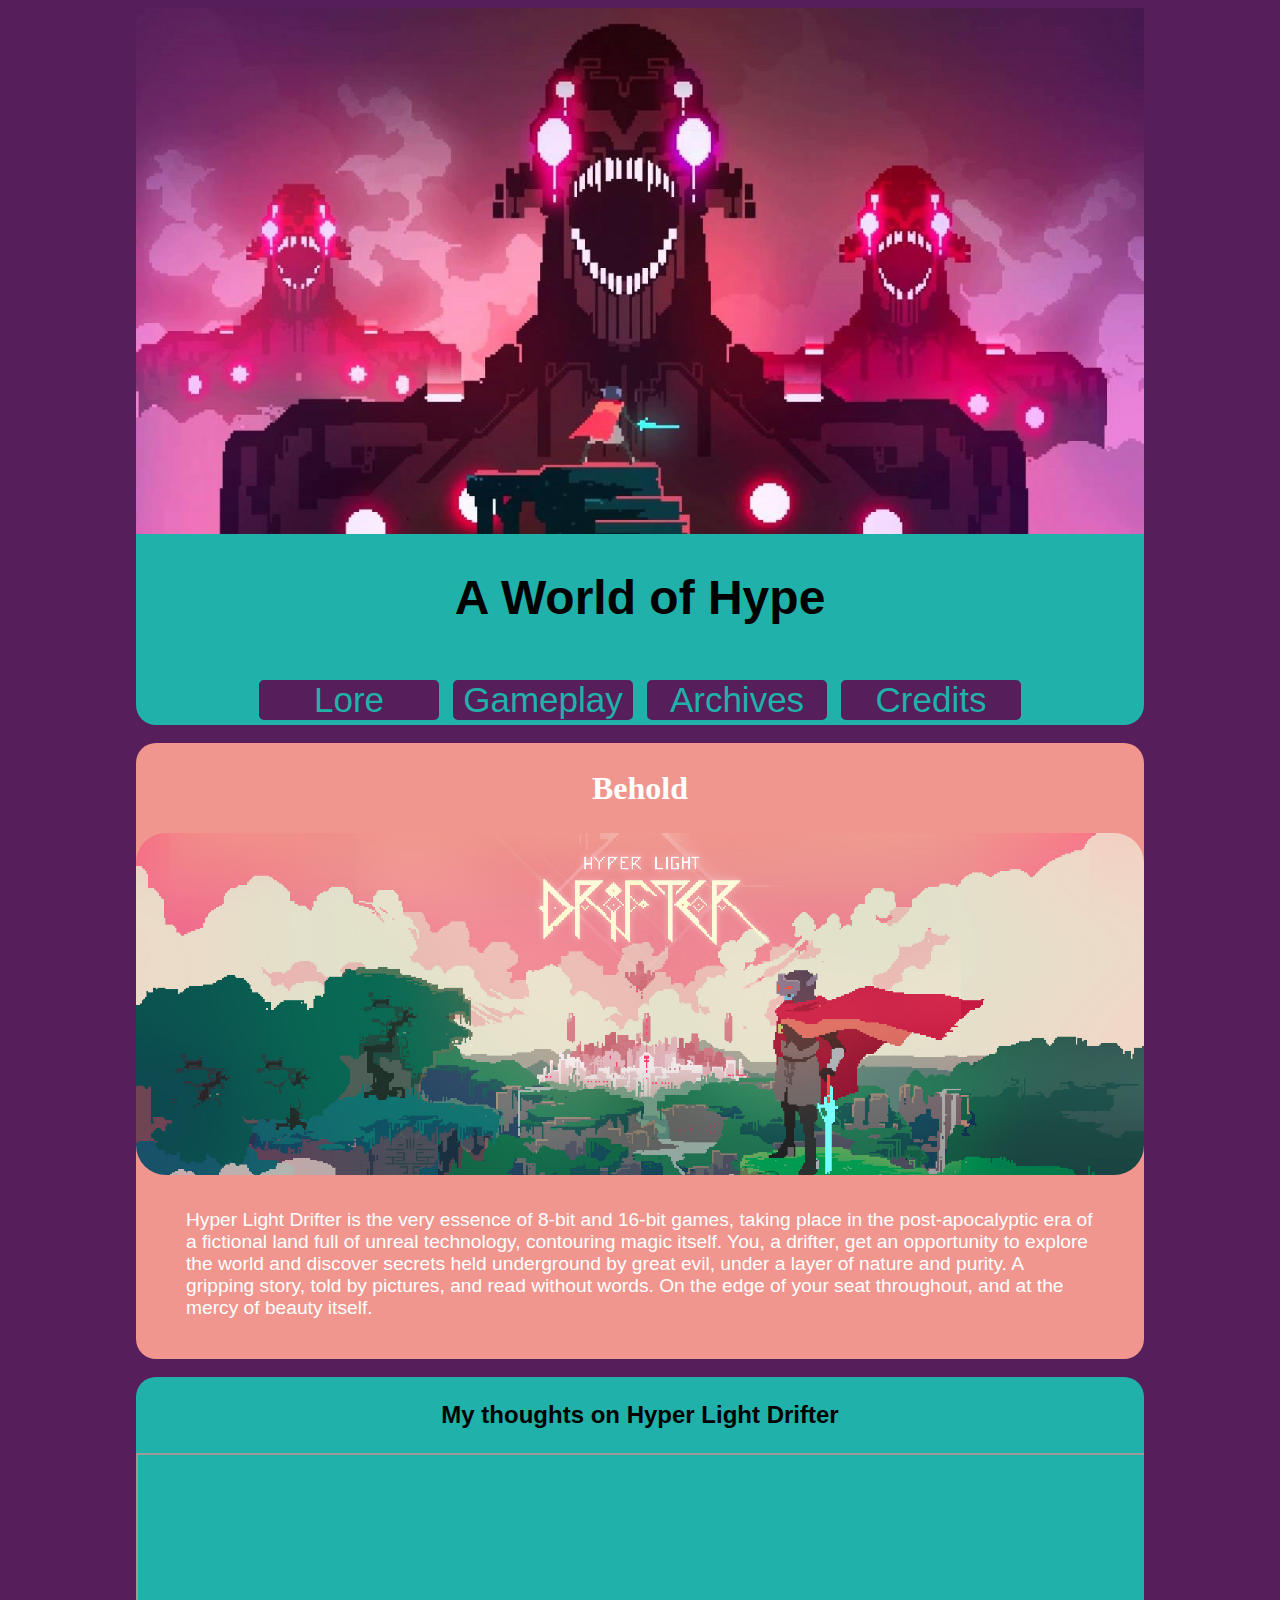
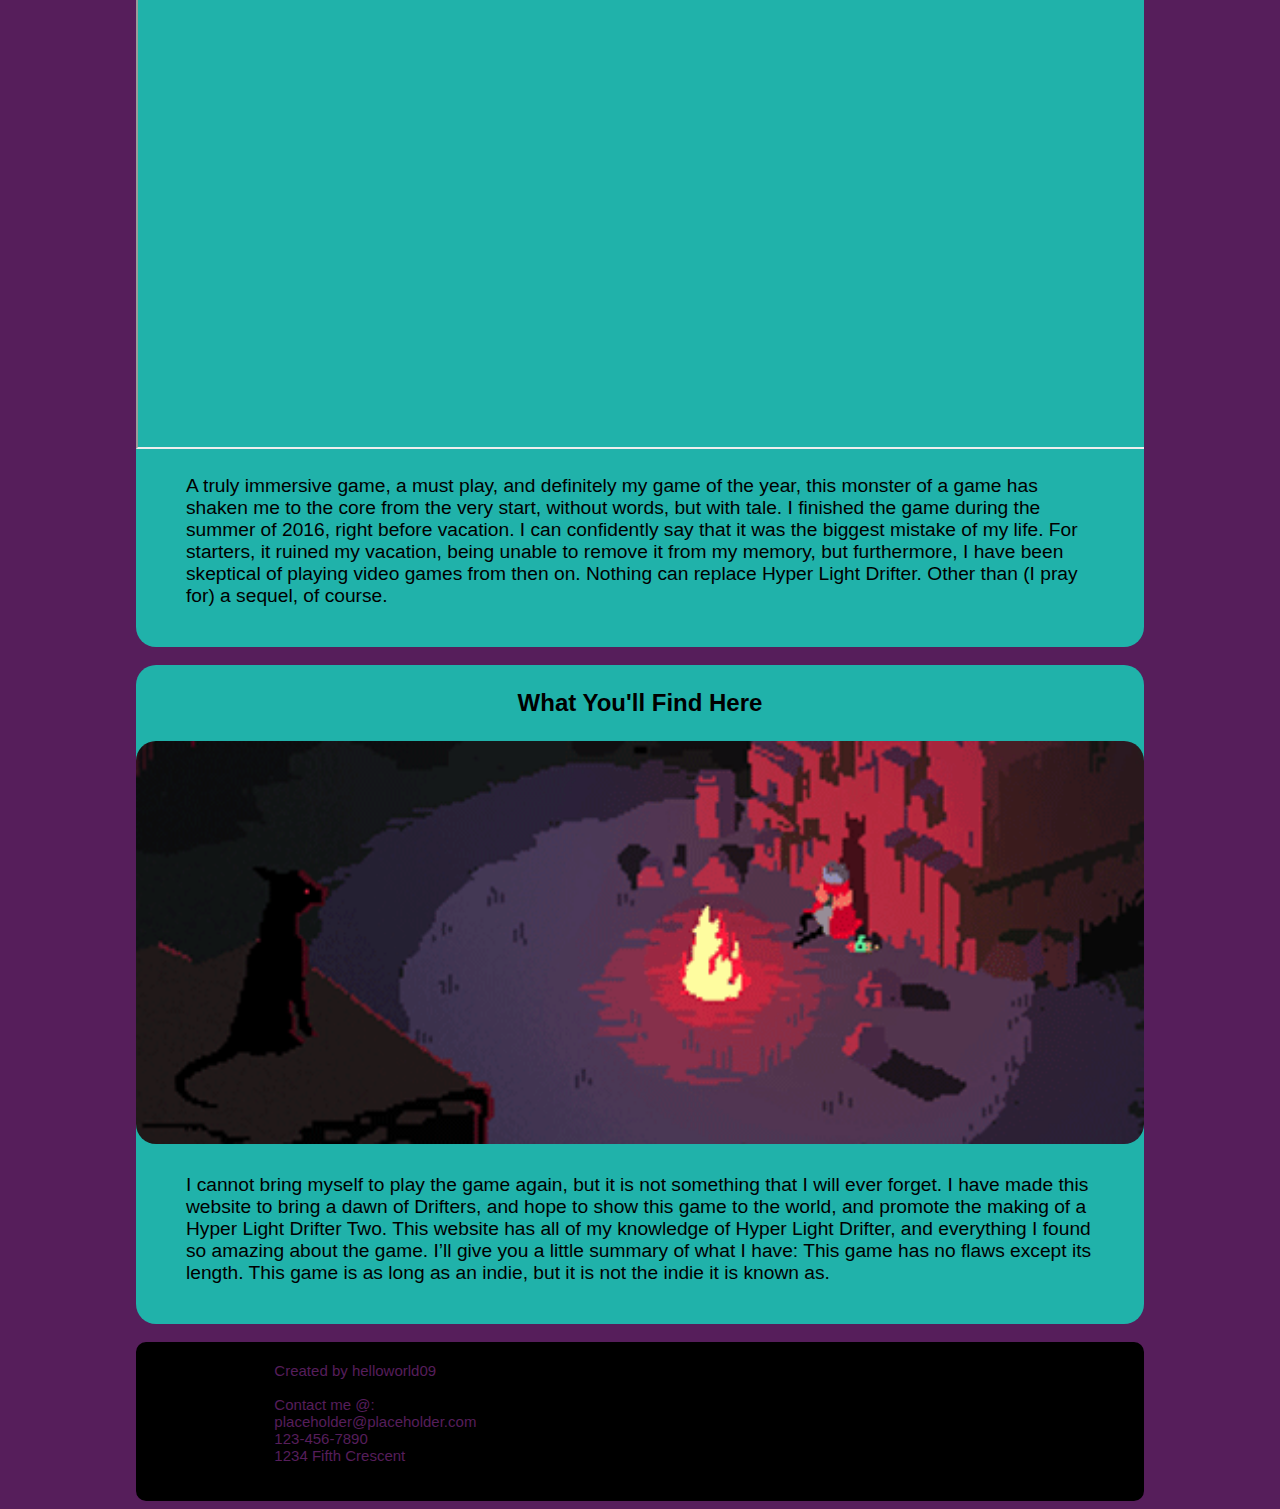
<file: index.html>
<!doctype html>
<html lang="en">
	<head>
		<meta charset="UTF-8">
		<link rel="stylesheet" type="text/css" href="cssFiles/index.css"/>
		<link rel="icon" href="favicon.ico" type="image/favicon.ico"/>
		<title>
			Hyper Light
		</title>
	</head>
	<body>
		<!--The menu is below-->
		<div class="menu">
			<a href="index.html">
				<img class="wide" src="images/wonder.jpg" alt="wonder.jpg"/>
			</a>
			<br/>
				<h1 class="menuTitle">
					A World of Hype
				</h1>
			<br/>
			
			<!--Above is the menu header. Below are the menu buttons-->
			
			<a class="menuLinks" href="lore.html">
				<div class="menuButton">
					Lore
				</div>
			</a>
			<a class="menuLinks" href="gameplay.html">
				<div class="menuButton">
					Gameplay
				</div>
			</a>
			<a class="menuLinks" href="gallery.html">
				<div class="menuButton">
				<!--The archives is just another name for the gallery
				It is still a photo Gallery-->
					Archives
				</div>
			</a>
			<a class="menuLinks" href="credits.html">
				<div class="menuButton">
					Credits
				</div>
			</a>
		</div>
		
		<br/>
		<!--Real body content begins here!!!!!!!!!!-->
		
		<div class="realContent1">
			<h2 class="subDiv">
				<span class="introTitle">Behold</span>
			</h2>
			<img class="webBanner" src="images/webBanner.jpg" alt="banner.jpg"/>
			<p class="subDiv">
				<!--Insert intro here.-->
				Hyper Light Drifter is the very essence of 8-bit and 16-bit games, taking place in the post-apocalyptic era of a fictional land full of unreal technology, contouring magic itself. You, a drifter, get an opportunity to explore the world and discover secrets held underground by great evil, under a layer of nature and purity. A gripping story, told by pictures, and read without words. On the edge of your seat throughout, and at the mercy of beauty itself.
			</p>
		</div>
		<br/>
		<div class="realContent">
			<h3 class="subDiv">
				My thoughts on Hyper Light Drifter
			</h3>
			<!--kept image as placeholder rmmbr to replace with ost video-->
			<div class="thoughtsVideoContainer">
				<iframe class="thoughtsVideo" src="https://www.youtube.com/embed/gj7F3hNFpEs?start=14&autoplay=1" allowfullscreen></iframe>
			</div>
			<p class="subDiv">
				<!--Insert thoughts here.-->
				A truly immersive game, a must play, and definitely my game of the year, this monster of a game has shaken me to the core from the very start, without words, but with tale. I finished the game during the summer of 2016, right before vacation. I can confidently say that it was the biggest mistake of my life. For starters, it ruined my vacation, being unable to remove it from my memory, but furthermore, I have been skeptical of playing video games from then on. Nothing can replace Hyper Light Drifter. Other than (I pray for) a sequel, of course.
			</p>
		</div>
		<br/>
		<div class="realContent">
			<h3 class="subDiv">
				What You'll Find Here
			</h3>
			<img class="bonfire" src="images/bonfire.gif" alt="bonfire.gif">
			<p class="subDiv">
				<!--Insert site info here.-->				
				I cannot bring myself to play the game again, but it is not something that I will ever forget. I have made this website to bring a dawn of Drifters, and hope to show this game to the world, and promote the making of a Hyper Light Drifter Two. This website has all of my knowledge of Hyper Light Drifter, and everything I found so amazing about the game. I’ll give you a little summary of what I have: This game has no flaws except its length. This game is as long as an indie, but it is not the indie it is known as.
			</p>
		</div>
		
		<br/>
		<!--Footer Begins Here!!!!!!!!!-->
		
		<footer>
			<pre class="foot">
				Created by helloworld09
				
				Contact me @:
				placeholder@placeholder.com
				123-456-7890
				1234 Fifth Crescent
			</pre>
		</footer>
	</body>
</html>
</file>
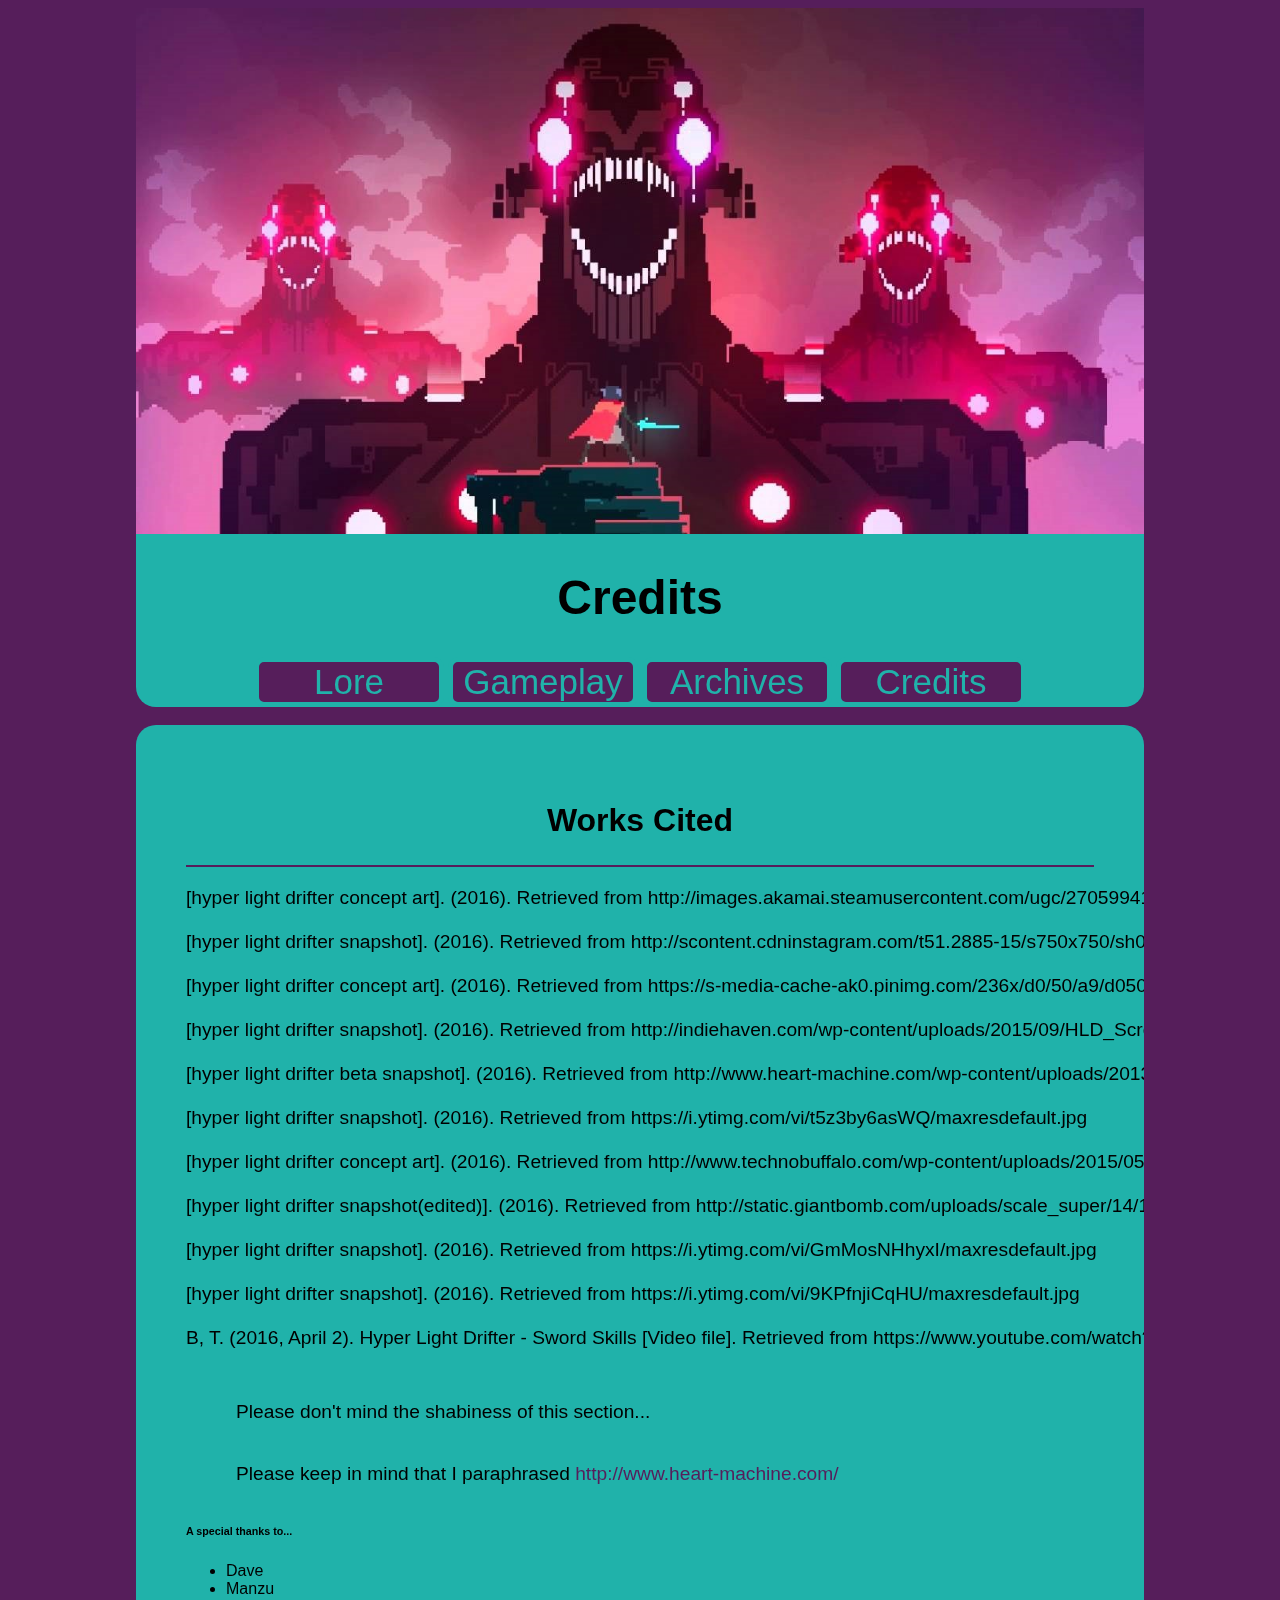
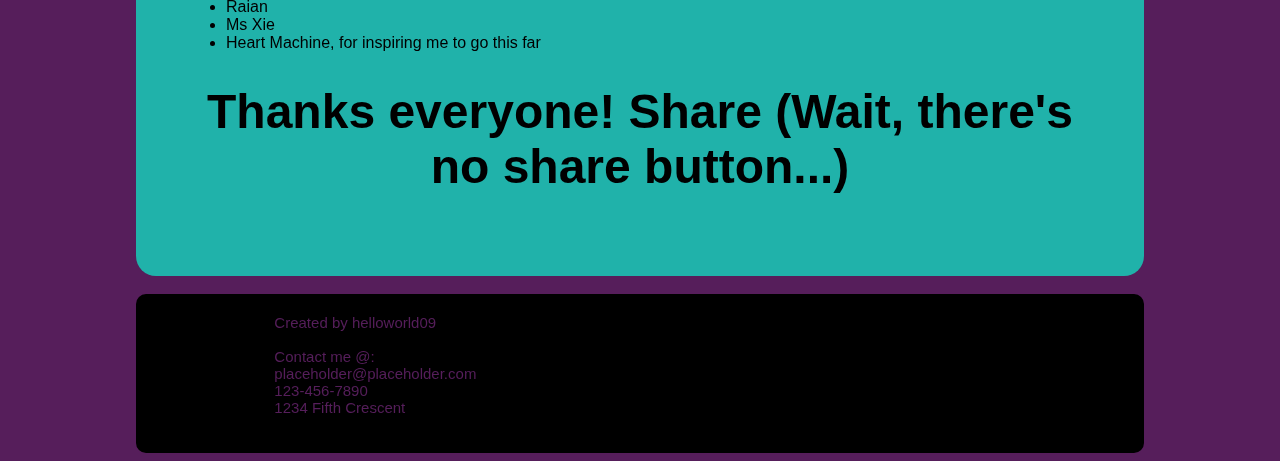
<file: credits.html>
<!doctype html>
<html lang="en">
	<head>
		<meta charset="UTF-8">
		<link rel="stylesheet" type="text/css" href="cssFiles/index.css"/>
		<link rel="icon" href="favicon.ico" type="image/favicon.ico"/>
		<title>
			Hyper Light
		</title>
	</head>
	<body>
		<div class="menu">
			<a href="index.html">
				<img class="wide" src="images/wonder.jpg" alt="wonder.jpg"/>
			</a>
			<br/>
			<h1 class="menuTitle">
				Credits
			</h1>
			<!--Above is the menu header. Below are the menu buttons-->
			<a class="menuLinks" href="lore.html">
				<div class="menuButton">
					Lore
				</div>
			</a>
			<a class="menuLinks" href="gameplay.html">
				<div class="menuButton">
					Gameplay
				</div>
			</a>
			<a class="menuLinks" href="gallery.html">
				<div class="menuButton">
				<!--The archives is just another name for the gallery
				It is still a photo Gallery-->
					Archives
				</div>
			</a>
			<a class="menuLinks" href="credits.html">
				<div class="menuButton">
					Credits
				</div>
			</a>
		</div>
		
		<br/>
		<!--Real body content begins here!!!!!!!!!!-->
		<div class="citingPre">
			<h2 class="subDiv">
				Works Cited
			</h2>
			<hr/>
			<pre class="citings">
[hyper light drifter concept art]. (2016). Retrieved from http://images.akamai.steamusercontent.com/ugc/270599410822562771/B4A66DC48B9A52A4B1D9AC264DD3465FD59D9EAD/

[hyper light drifter snapshot]. (2016). Retrieved from http://scontent.cdninstagram.com/t51.2885-15/s750x750/sh0.08/e35/12950329_860948234033162_1648121858_n.jpg?ig_cache_key=MTIyMjM0NDc4NTc3MzExOTk4MQ%3D%3D.2

[hyper light drifter concept art]. (2016). Retrieved from https://s-media-cache-ak0.pinimg.com/236x/d0/50/a9/d050a961e95dbcf7e73a71b7c99b9f0d.jpg

[hyper light drifter snapshot]. (2016). Retrieved from http://indiehaven.com/wp-content/uploads/2015/09/HLD_ScreenS_2015PAX_01.png

[hyper light drifter beta snapshot]. (2016). Retrieved from http://www.heart-machine.com/wp-content/uploads/2013/10/HLD_Screenshot_BETA_entrance.png

[hyper light drifter snapshot]. (2016). Retrieved from https://i.ytimg.com/vi/t5z3by6asWQ/maxresdefault.jpg

[hyper light drifter concept art]. (2016). Retrieved from http://www.technobuffalo.com/wp-content/uploads/2015/05/Hyper-Light-Drifter-1.jpg

[hyper light drifter snapshot(edited)]. (2016). Retrieved from http://static.giantbomb.com/uploads/scale_super/14/143948/2826286-7544676463-tumbl.gif

[hyper light drifter snapshot]. (2016). Retrieved from https://i.ytimg.com/vi/GmMosNHhyxI/maxresdefault.jpg

[hyper light drifter snapshot]. (2016). Retrieved from https://i.ytimg.com/vi/9KPfnjiCqHU/maxresdefault.jpg

B, T. (2016, April 2). Hyper Light Drifter - Sword Skills [Video file]. Retrieved from https://www.youtube.com/watch?v=48qgqrDlXts
			</pre>
			<p class="subDiv">
				Please don't mind the shabiness of this section...
			</p>
			<p class="subDiv">
				Please keep in mind that I paraphrased <a href="https://www.heart-machine.com" id="normal">http://www.heart-machine.com/</a>
			</p>
			<h6 id="thanks">
				A special thanks to...
			</h6>
			<ul>
				<li>Dave</li>
				<li>Manzu</li>
				<li>Raian</li>
				<li>Ms Xie</li>
				<li>Heart Machine, for inspiring me to go this far</li>
			</ul>
			<h1 class="subDiv">
				Thanks everyone! Share (Wait, there's no share button...)
			</h1>
		</div>
		
		<br/>
		<!--Footer Starts here-->
		<footer>
			<pre class="foot">
				Created by helloworld09
				
				Contact me @:
				placeholder@placeholder.com
				123-456-7890
				1234 Fifth Crescent
			</pre>
		</footer>
	</body>
</html>
</file>
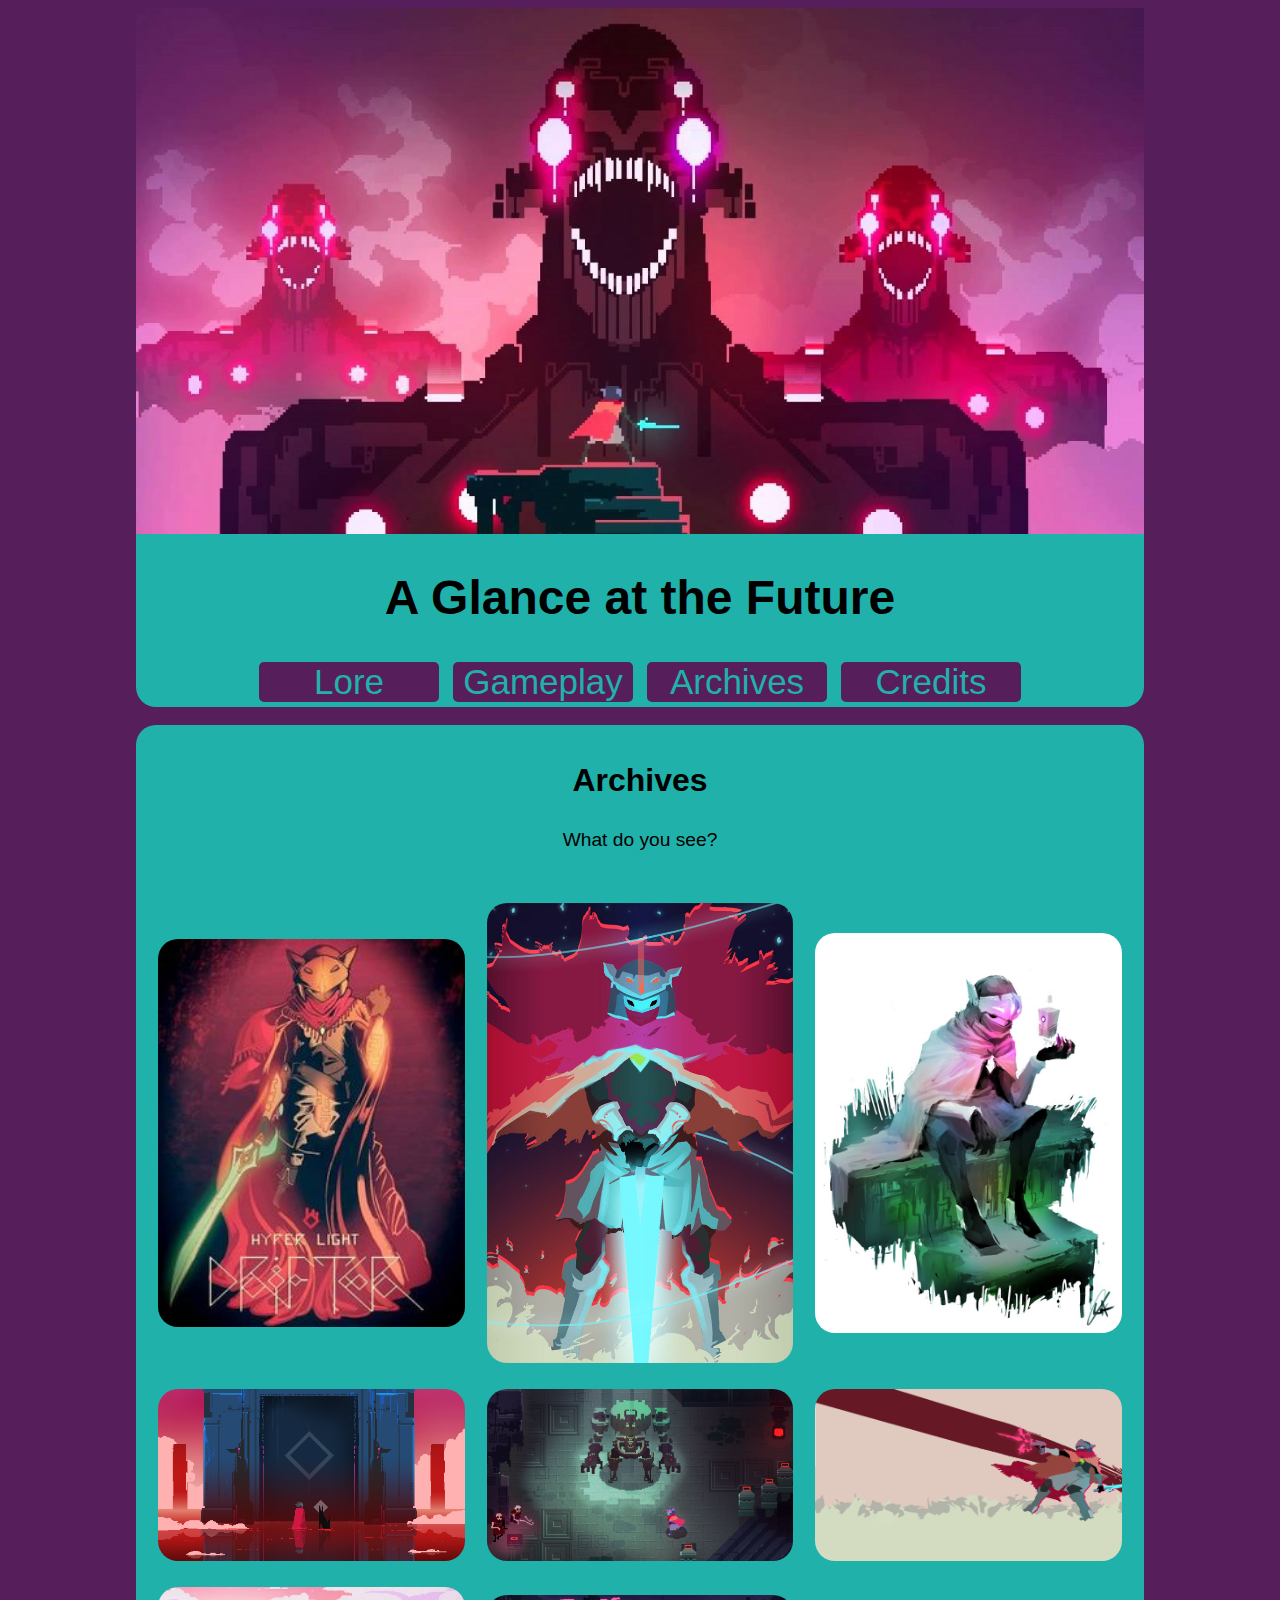
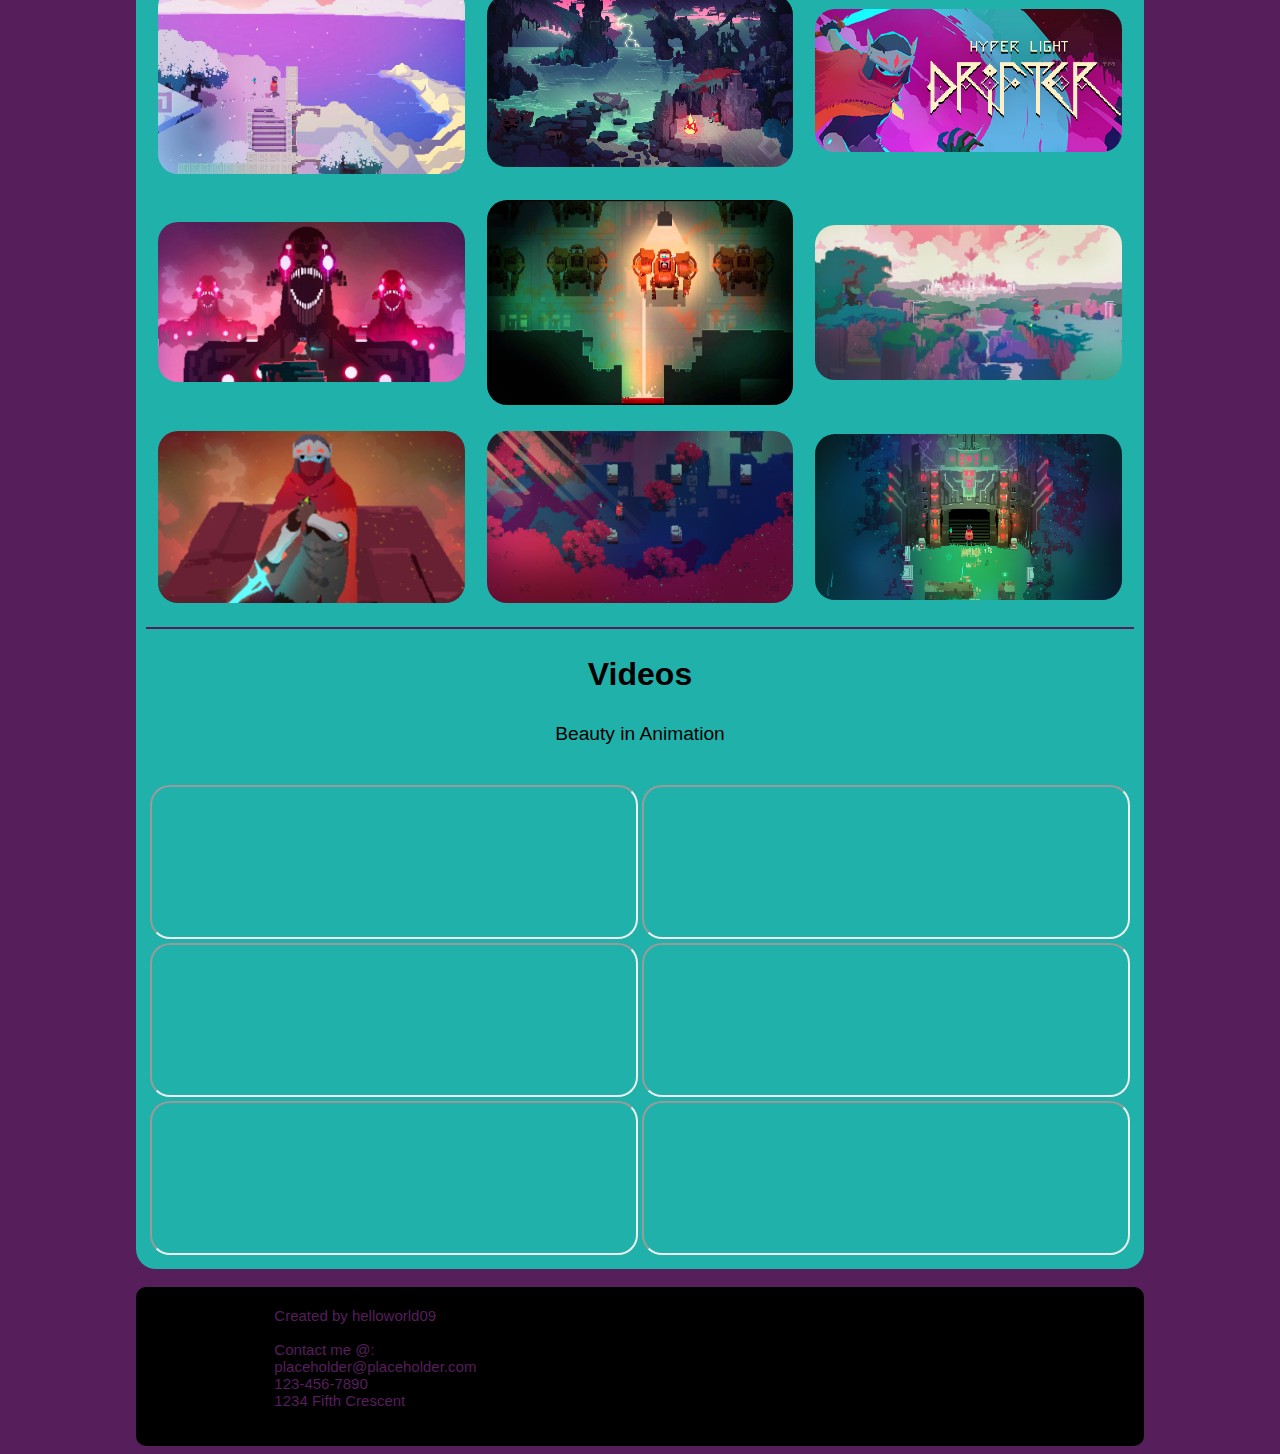
<file: gallery.html>
<!doctype html>
<html lang="en">
	<head>
		<meta charset="UTF-8">
		<link rel="stylesheet" type="text/css" href="cssFiles/index.css"/>
		<link rel="icon" href="favicon.ico" type="image/favicon.ico"/>
		<title>
			Hyper Light
		</title>
	</head>
	<body>
		<div class="menu">
			<a href="index.html">
				<img class="wide" src="images/wonder.jpg" alt="wonder.jpg"/>
			</a>
			<br/>
			<h1 class="menuTitle">
				A Glance at the Future
			</h1>
			<!--Above is the menu header. Below are the menu buttons-->
			<a class="menuLinks" href="lore.html">
				<div class="menuButton">
					Lore
				</div>
			</a>
			<a class="menuLinks" href="gameplay.html">
				<div class="menuButton">
					Gameplay
				</div>
			</a>
			<a class="menuLinks" href="gallery.html">
				<div class="menuButton">
				<!--The archives is just another name for the gallery
				It is still a photo Gallery-->
					Archives
				</div>
			</a>
			<a class="menuLinks" href="credits.html">
				<div class="menuButton">
					Credits
				</div>
			</a>
		</div>
		
		<br/>
		<!--Real body content begins here!!!!!!!!!!-->

		<div class="tableGallery">
			<h2 class="galleryHeader">
				Archives
			</h2>
			<!--Remember to set paragraph class-->
			<p class="subDiv">
				What do you see?
			</p>
			<!--Pictures below, up to horizontal rule-->
			<table class="gallery">
				<tr>
					<td class="photoCell">
						<img class="galleryImage" src="images/fullConcept.jpg" alt="fullConcept.jpg"/>
					</td>
					<td class="photoCell">
						<img class="galleryImage" src="images/thoughts.jpg" alt="thoughts.jpg"/>
					</td>
					<td class="photoCell">
						<img class="galleryImage" src="images/realConcept.jpg" alt="realConcept.jpg"/>
					</td>					
				</tr>
				<tr>
					<td class="photoCell">
						<img class="galleryImage" src="images/anubisGate.jpg" alt="anubisGate.jpg"/>
					</td>
					<td class="photoCell">
						<img class="galleryImage" src="images/golemBoss.jpg" alt="golemBoss.jpg"/>
					</td>
					<td class="photoCell">
						<img class="galleryImage" src="images/pistolConcept.jpg" alt="pistolConcept.jpg"/>
					</td>					
				</tr>
				<tr>
					<td class="photoCell">
						<img class="galleryImage" src="images/snowyMountain.jpg" alt="snowyMountain.jpg"/>
					</td>
					<td class="photoCell">
						<img class="galleryImage" src="images/storm.jpg" alt="storm.jpg"/>
					</td>
					<td class="photoCell">
						<img class="galleryImage" src="images/conceptTitle.jpg" alt="conceptTitle.jpg"/>
					</td>
				</tr>
				<tr>
					<td class="photoCell">
						<img class="galleryImage" src="images/wonder.jpg" alt="wonder.jpg"/>
					</td>
					
					<td class="photoCell">
						<img class="galleryImage" src="images/mech.jpg" alt="mech.jpg"/>
					</td>
					<td class="photoCell">
						<img class="galleryImage" src="images/cityView.jpg" alt="cityView.jpg"/>
					</td>
				</tr>
				<tr>
					<td class="photoCell">
						<img class="galleryImage" src="images/touched.jpg" alt="touched.jpg"/>
					</td>
					<td class="photoCell">
						<img class="galleryImage" src="images/shedLight.jpg" alt="shedLight.jpg"/>
					</td>
					<td class="photoCell">
						<img class="galleryImage" src="images/dungeon.jpg" alt="dungeon.jpg"/>
					</td>
				</tr>
			</table>
			
			<hr/>		
			<!--Videos Below-->
			<h2 class="galleryHeader">
				Videos
			</h2>
			<p class="subDiv">
				Beauty in Animation
			</p>
			<iframe class="galleryVideo" src="https://www.youtube.com/embed/nWufEJ1Ava0"  allowfullscreen></iframe>
			<iframe class="galleryVideo" src="https://www.youtube.com/embed/XB-pG7wEnzM"  allowfullscreen></iframe>
			<iframe class="galleryVideo" src="https://www.youtube.com/embed/Yb3MuQrBRfQ"  allowfullscreen></iframe>
			<iframe class="galleryVideo" src="https://www.youtube.com/embed/bfGJgMtJACs"  allowfullscreen></iframe>
			<iframe class="galleryVideo" src="https://www.youtube.com/embed/uN9YsuJMsDg"  allowfullscreen></iframe>
			<iframe class="galleryVideo" src="https://www.youtube.com/embed/cnajEYPEKIQ"  allowfullscreen></iframe>
		</div>
		
		<br/>
		<!--Footer starts here-->
		
		<footer>
			<pre class="foot">
				Created by helloworld09
				
				Contact me @:
				placeholder@placeholder.com
				123-456-7890
				1234 Fifth Crescent
			</pre>
		</footer>
	</body>
</html>
</file>
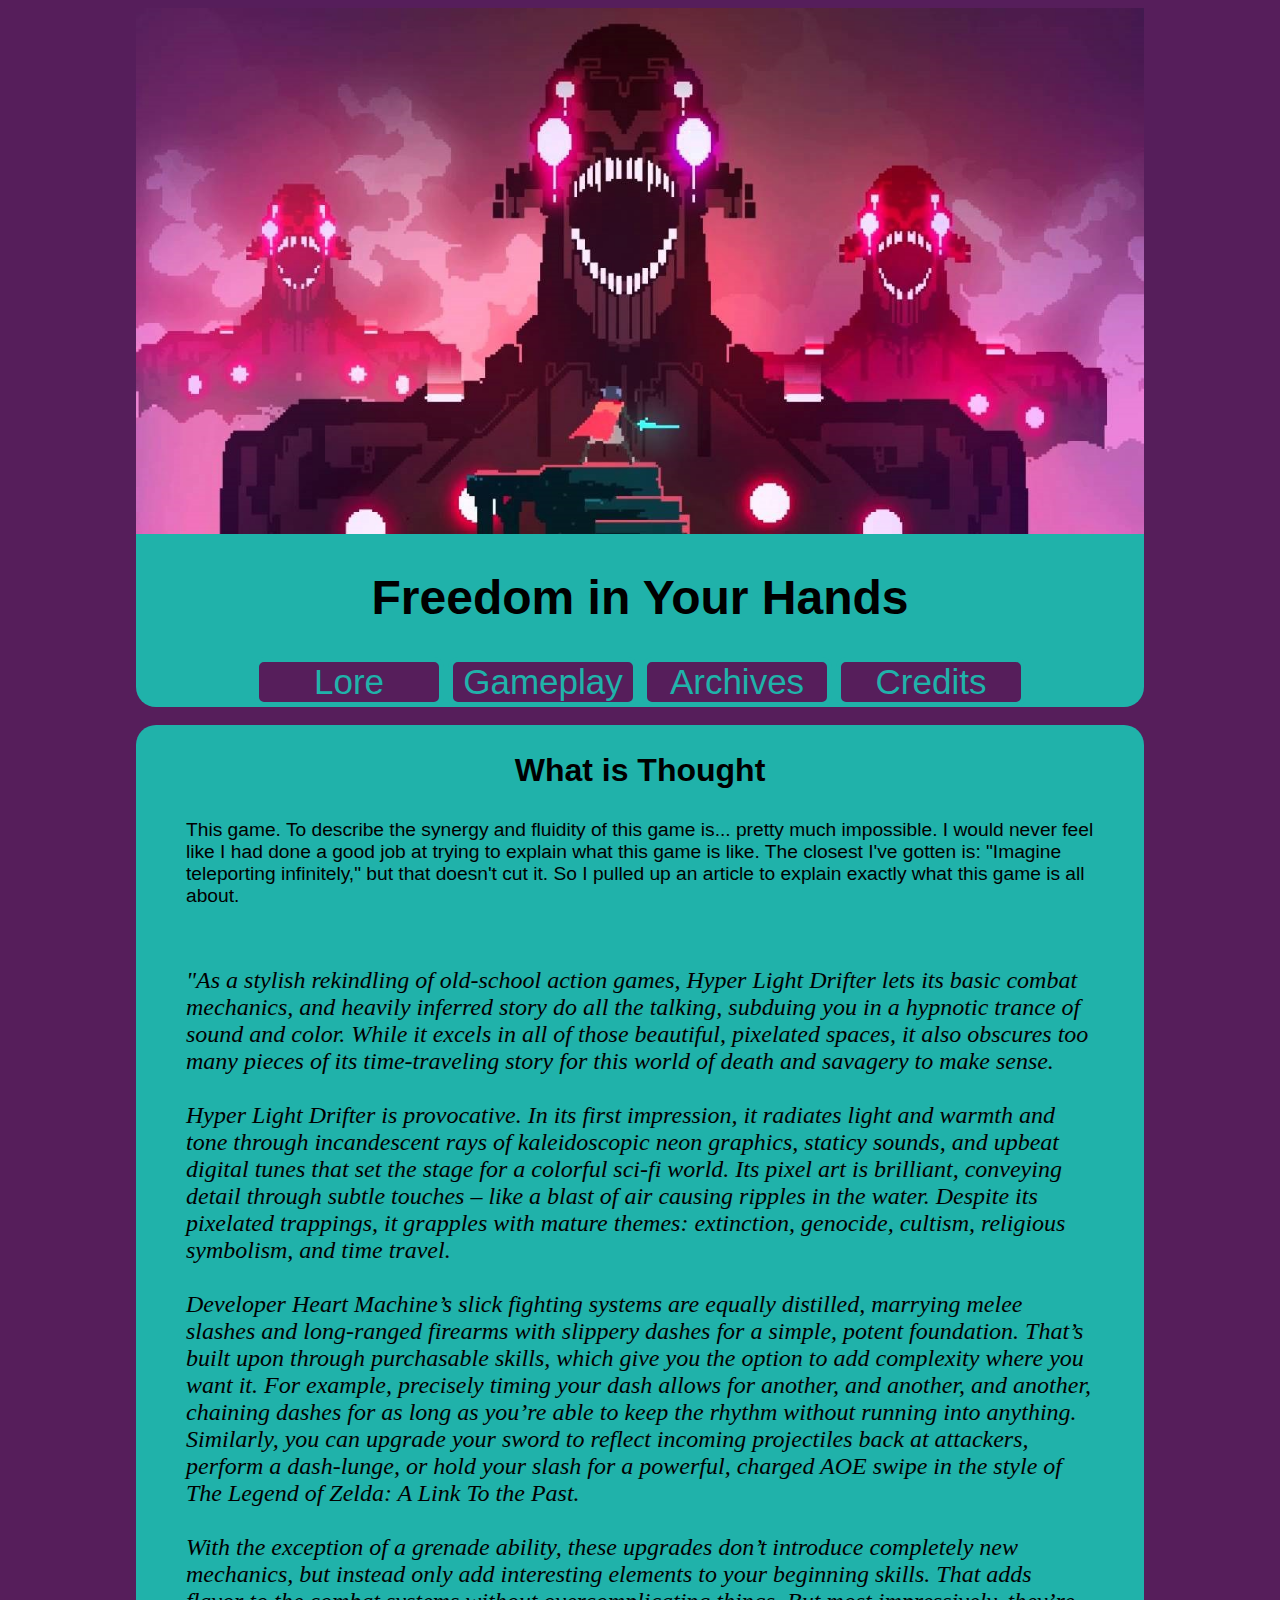
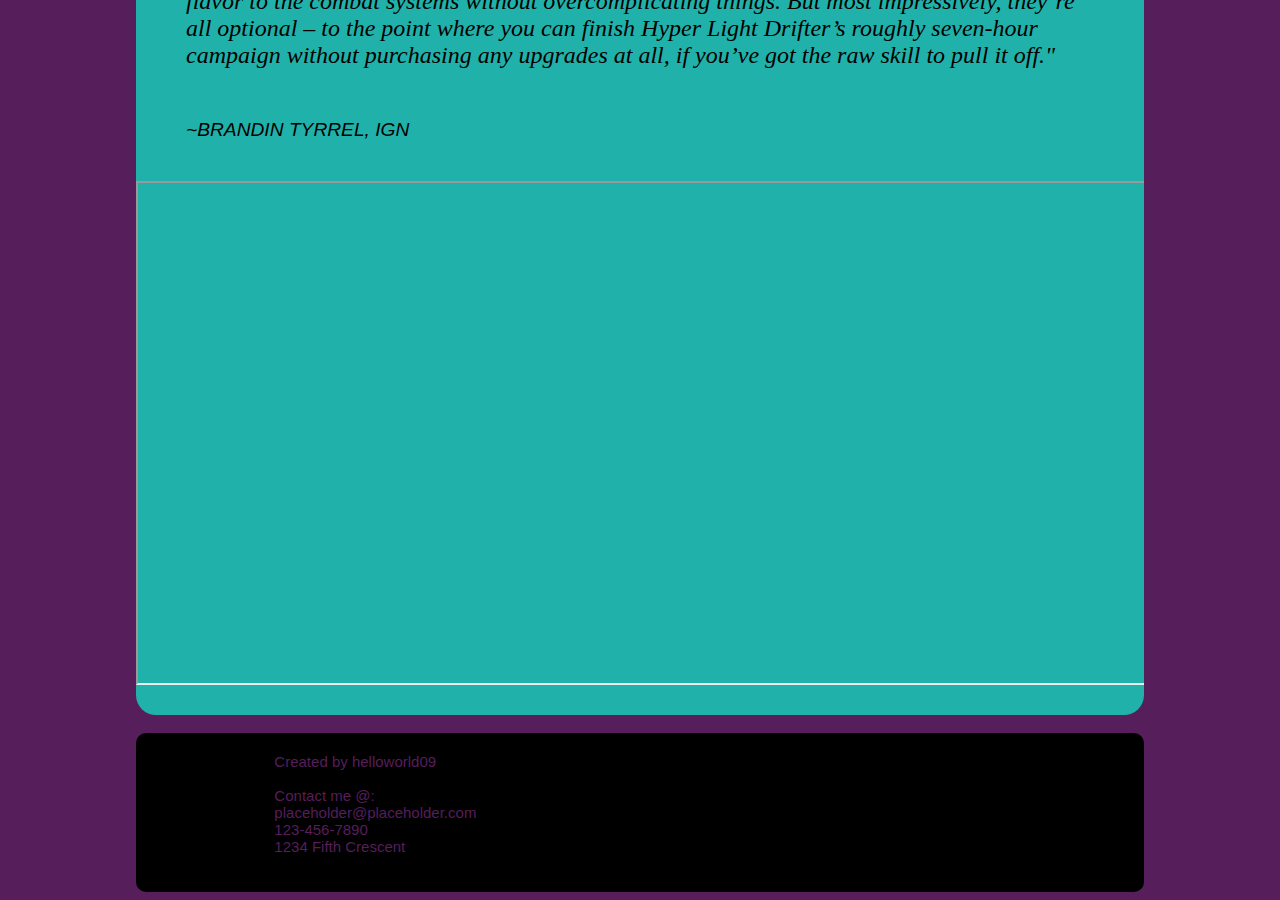
<file: gameplay.html>
<!doctype html>
<html lang="en">
	<head>
		<meta charset="UTF-8">
		<link rel="stylesheet" type="text/css" href="cssFiles/index.css"/>
		<link rel="icon" href="favicon.ico" type="image/favicon.ico"/>
		<title>
			Hyper Light
		</title>
	</head>
	<body>
		<div class="menu">
			<a href="index.html">
				<img class="wide" src="images/wonder.jpg" alt="wonder.jpg"/>
			</a>
			<br/>
			<h1 class="menuTitle">
				Freedom in Your Hands
			</h1>
			<!--Above is the menu header. Below are the menu buttons-->
			<a class="menuLinks" href="lore.html">
				<div class="menuButton">
					Lore
				</div>
			</a>
			<a class="menuLinks" href="gameplay.html">
				<div class="menuButton">
					Gameplay
				</div>
			</a>
			<a class="menuLinks" href="gallery.html">
				<div class="menuButton">
				<!--The archives is just another name for the gallery
				It is still a photo Gallery-->
					Archives
				</div>
			</a>
			<a class="menuLinks" href="credits.html">
				<div class="menuButton">
					Credits
				</div>
			</a>
		</div>
		
		<br/>
		<!--Real body content begins here!!!!!!!!!!-->
		
		<div class="realContent">
			<h2 class="subDiv">
				What is Thought
			</h2>
			<p class="subDiv">
				This game. To describe the synergy and fluidity of this game is... pretty much impossible. I would never feel like I had done a good job at trying to explain what this game is like. The closest I've gotten is: "Imagine teleporting infinitely," but that doesn't cut it. So I pulled up an article to explain exactly what this game is all about.
			</p>
			<blockquote class="gameplay" cite="http://ca.ign.com/articles/2016/04/14/hyper-light-drifter-review">
				<em>
					"As a stylish rekindling of old-school action games, Hyper Light Drifter lets its basic combat mechanics, and heavily inferred story do all the talking, subduing you in a hypnotic trance of sound and color. While it excels in all of those beautiful, pixelated spaces, it also obscures too many pieces of its time-traveling story for this world of death and savagery to make sense.<br/><br/>Hyper Light Drifter is provocative. In its first impression, it radiates light and warmth and tone through incandescent rays of kaleidoscopic neon graphics, staticy sounds, and upbeat digital tunes that set the stage for a colorful sci-fi world. Its pixel art is brilliant, conveying detail through subtle touches – like a blast of air causing ripples in the water. Despite its pixelated trappings, it grapples with mature themes: extinction, genocide, cultism, religious symbolism, and time travel.<br/><br/>Developer Heart Machine’s slick fighting systems are equally distilled, marrying melee slashes and long-ranged firearms with slippery dashes for a simple, potent foundation. That’s built upon through purchasable skills, which give you the option to add complexity where you want it. For example, precisely timing your dash allows for another, and another, and another, chaining dashes for as long as you’re able to keep the rhythm without running into anything. Similarly, you can upgrade your sword to reflect incoming projectiles back at attackers, perform a dash-lunge, or hold your slash for a powerful, charged AOE swipe in the style of The Legend of Zelda: A Link To the Past.<br/><br/>With the exception of a grenade ability, these upgrades don’t introduce completely new mechanics, but instead only add interesting elements to your beginning skills. That adds flavor to the combat systems without overcomplicating things. But most impressively, they’re all optional – to the point where you can finish Hyper Light Drifter’s roughly seven-hour campaign without purchasing any upgrades at all, if you’ve got the raw skill to pull it off."
				</em>
			</blockquote>
			<p class="subDiv">
				<em>~BRANDIN TYRREL, IGN</em>
			</p>
			<iframe class="gameplayVideo" src="https://www.youtube.com/embed/KH1qKClL4So"  allowfullscreen></iframe>
		</div>
		
		<br/>
		<!--Footer Begins Here!!!!!!!!!-->
		
		<footer>
			<pre class="foot">
				Created by helloworld09
				
				Contact me @:
				placeholder@placeholder.com
				123-456-7890
				1234 Fifth Crescent
			</pre>
		</footer>
	</body>
</html>
</file>
<file: cssFiles/index.css>
/*General*/

body
{
	background-color:#561E5B;
	padding:0px 10% 0px 10%;
}

/*Top Menu*/

div.menu
{
	background-color:lightseagreen;
	display:block;
	border-radius:20px;
	text-align:center;
}

img.wide
{
	width:100%;
	/*I put the border below just in case I want to use it*/
	border:0px solid lightseagreen;
}

h1.menuTitle
{
	text-align:center;
	font-family: "Century Gothic", CenturyGothic, AppleGothic, sans-serif;
	font-size:3em;
}

div.menuButton
{
	width:180px;
	/*For some reason, the links in the menu may be displaced. Make sure to look into.(Up)*/
	border:5px solid lightseagreen;
	border-radius:10px;
	display:inline-block;
	font-family: "Segoe UI", Frutiger, "Frutiger Linotype", sans-serif;
	color:lightseagreen;
	font-size:35px;
	text-align:center;
	background-color:#561E5B;
}

div.menuButton:hover
{
	background-color:#802E87;
}

a.menuLinks
{
	text-decoration:none;
}

/*Body!!!!!!!!!!!!!!*/

div.realContent
{
	background-color:lightseagreen;
	border-radius:20px;
	font-family: "Century Gothic", CenturyGothic, AppleGothic, sans-serif;
	overflow:hidden;
}

div.realContent1
{
	background-color:#F0968E;
	border-radius:20px;
	font-family: "Century Gothic", CenturyGothic, AppleGothic, sans-serif;
	color:white;
	overflow:hidden;
	
}

h1.subDiv
{
	text-align:center;
	padding:0px 0px 0px 0px;
	font-size:3em;
}

h2.subDiv
{
	text-align:center;
	padding:0px 0px 0px 0px;
	font-size:2em;
}

h3.subDiv
{
	text-align:center;
	padding:0px 0px 0px 0px;
	font-size:1.5em;
}

p.subDiv
{
	padding:0px 20px 10px 20px;
	font-size:1.2em;
	margin:30px;
}

span.introTitle
{
	font-family: Copperplate, "Copperplate Gothic Light", fantasy;;
}

img.webBanner
{
	width:100%;
	border:0px solid lightseagreen;
	border-radius:30px;
}

div.thoughtsVideoContainer
{
	position: relative;
	padding-bottom: 56.25%; /* 16:9 */
	padding-top: 25px;
	height: 0;
}

iframe.thoughtsVideo
{
	position: absolute;
	top: 0;
	left: 0;
	width: 100%;
	height: 100%;
}

img.bonfire
{
	vertical-align:middle;
	border:0px solid lightseagreen;
	border-radius:20px;
	width:100%;
}

hr
{
	border:1px solid #561E5B;
}

div.spoilerWarning
{
	background-color:yellow;
	text-align:center;
	font-family: "Century Gothic", CenturyGothic, AppleGothic, sans-serif;
	padding:10px;
	border:5px dashed red;
}

h1.spoilerWarning
{
	font-size:3em;
}

h3.loreSubHeading
{
	text-align:left;
	padding:0px 0px 0px 0px;
	font-size:1.5em;
	margin:30px;
}

blockquote.gameplay
{
	margin:50px;
	text-align:left;
	font-size:1.5em;
	font-family: Papyrus, fantasy;
}

iframe.gameplayVideo
{
	width: 100%;
	height:500px;
	display:block;
	margin:0px 0px 30px 0px;
}

img.wikiSideImage
{
	width:33%;
	float:right;
	display:inline-block;
	border:40px solid #561E5B;
	border-radius:60px;
}

div.citingPre
{
	background-color:lightseagreen;
	border-radius:20px;
	font-family: "Century Gothic", CenturyGothic, AppleGothic, sans-serif;
	overflow:scroll;
	padding:50px;
}

pre.citings
{
	font-family:arial;
	font-size:1.2em;
}

#normal
{
	text-decoration:none;
	color:#561E5B;
}

#thanks
{
	font-family: "Century Gothic", CenturyGothic, AppleGothic, sans-serif;
}

/*Table of contents for lore*/

div.tableContentsContainer
{
	background-color:#561E5B;
	border:0px solid #561E5B;
	border-radius:20px;
	font-family: "Century Gothic", CenturyGothic, AppleGothic, sans-serif;
	padding:10px;
	text-align:center;
	width:50%;
	color:lightseagreen;
	float:left;
	margin:0px 30px 0px 0px;
}

table.tableContents
{
	border:5px solid lightseagreen;
	border-radius:20px;
	padding:10px;
	text-align:center;
	display:inline-block;
	width:90%;
}

th.contentTopics
{
	border:2px dotted lightseagreen;
	border-radius:20px;
	padding:5px;
	width:1%;
}

td.tableContentsData
{
	border:2px dotted lightseagreen;
	border-radius:20px;
	padding:5px;
}

td.tableContentsData:hover
{
background-color:#802E87;
}

td.tableContentsEmpty
{
	border:0px dotted #561E5B;
	border-radius:20px;
	padding:5px;
}

a.tableContentsLink
{
	text-decoration:none;
	color:lightseagreen;
}

/*Gallery specific stuff*/

div.tableGallery
{
	background-color:lightseagreen;
	/*I put the border just in case, but made it invisble*/
	border:0px solid lightseagreen;
	border-radius:20px;
	padding:1%;
	font-family: "Century Gothic", CenturyGothic, AppleGothic, sans-serif;
	text-align:center;
}

h2.galleryHeader
{
	text-align:center;
	font-size:2em;
	font-family: "Century Gothic", CenturyGothic, AppleGothic, sans-serif;
}

table.gallery
{
	text-align:center;
	width:100%;
	height:100%;
	table-layout:fixed;
}

td.photoCell
{
	width:25%;
	padding:10px;
}

img.galleryImage
{
	width:100%;
	height:auto;
	border:0px solid lightseagreen;
	border-radius:20px;
}

iframe.galleryVideo
{
	width:49%;
	height:auto;
	border-radius:20px;
}

/*Footer*/

footer
{
	background-color:black;
	border:5px solid black;
	border-radius:10px;
	color:#561E5B;
}

pre.foot
{
	font-family:Verdana, sans-serif;
	font-size:15px;
}
</file>
